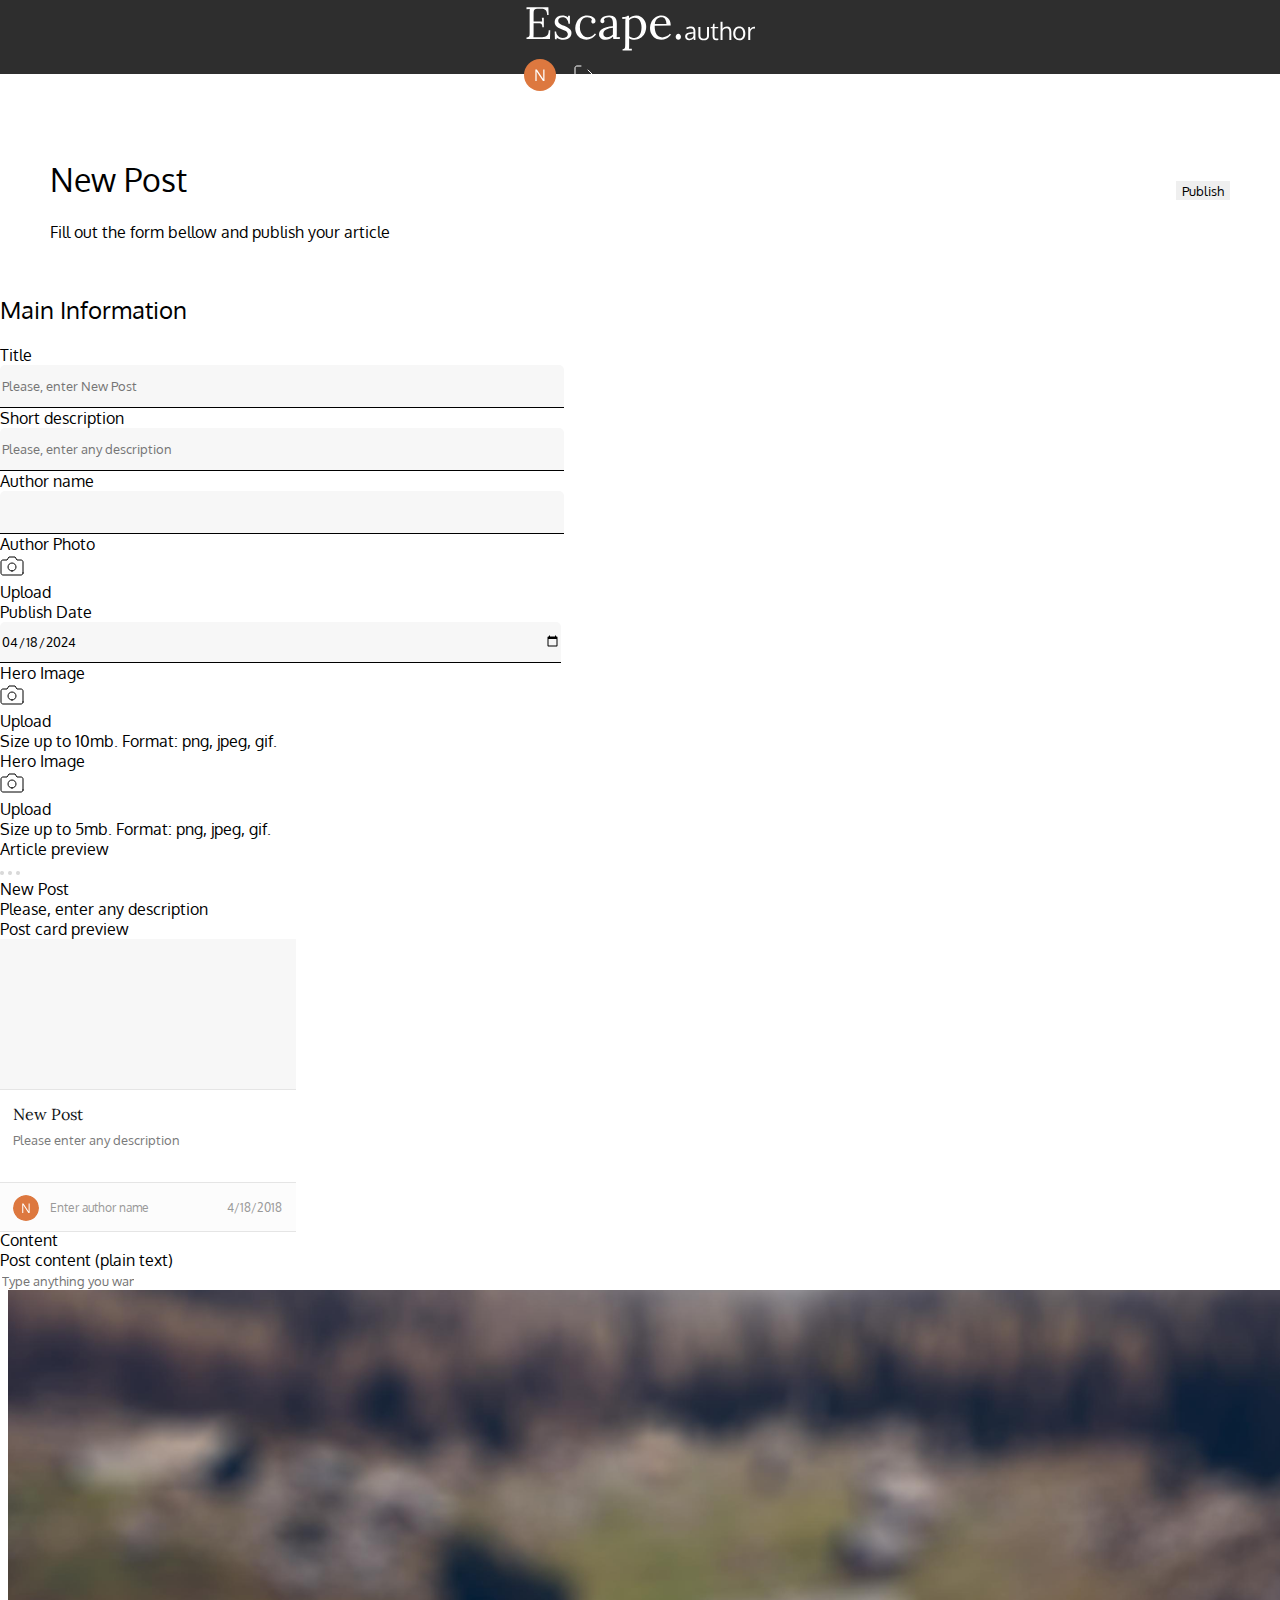
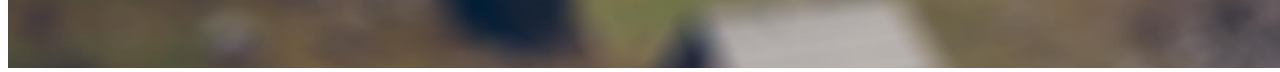
<file: admin_panel.html>
<!DOCTYPE html>
<html lang="en">
<head>
    <meta charset="UTF-8" />
    <meta name="viewport" content="width=device-width, initial-scale=1.0" />
    <link rel="preconnect" href="https://fonts.googleapis.com" />
    <link rel="preconnect" href="https://fonts.gstatic.com" crossorigin />
    <link href="https://fonts.googleapis.com/css2?family=Lora:ital@0;1&family=Oxygen&display=swap" rel="stylesheet" />
    <link rel="stylesheet" href="./style/admin_panel.css" />
    <title>admin</title>
</head>
<body>
    <header>
        <div class="header-wrapper">
          <div class="header-logo">
            <img src="img/Logo Inversed.svg" alt="logo escape" />
          </div>
          <div class="container-logout">
            <img class="user-avatar" src="img/user-avatar.svg" alt="avatar" />
            <img class="logout" src="img/logout.svg" alt="logout" />
          </div>
        </div>
    </header>
    <main>
        <div class="newpost-wrapper">
            <div class="newpost-container">
                <h1>New Post</h1>
                <div class="newpost-subtitle">Fill out the form bellow and publish your article</div>
            </div>
            <div class="button-publish">
                <button class="publish-post">Publish</button>

            </div>
        </div>
        <div class="main-information">
            <h2>Main Information</h2>
            <div class="admin-panel">
                <div class="post-edit">
                    <div class="block-name">Title</div>
                    <input class="input_field" id="title" type="text" value="" placeholder="New Post" />
                    <div class="underline"></div>
                    <div class="block-name">Short description</div>
                    <input class="input_field" id="short-description" type="text" placeholder="Please, enter any description" />
                    <div class="underline"></div>
                    <div class="block-name">Author name</div>
                    <input class="input_field" id="author" type="text" placeholder="" />
                    <div class="underline-author"></div>
                    <div class="block-name">Author Photo</div>
                    <div class="input-image_field">
                        <div class="camera-wrapper">
                            <img class="input-author-avatar" src="img/camera.svg" alt="avatar" />
                        </div>
                        <div class="upload-image">Upload</div>
                    </div>
                    <div class="second_field">
                        <div class="block-name">Publish Date</div>
                        <input type="date" class="input_field" id="publish_date" value="2024-04-18" name="publish_date" />
                    </div>
                    <div class="underline"></div>
                    <div class="block-name">Hero Image</div>
                    <div class="hero-image_field">
                        <div class="hero_field_wrapper">
                            <img class="camera_icon" src="img/camera.svg" alt="avatar" />
                            <div class="upload-hero-image">Upload</div>
                        </div>
                        <div class="type-image">Size up to 10mb. Format: png, jpeg, gif.</div>
                        
                    </div>
                    <div class="block-name">Hero Image</div>
                    <div class="preview_field">
                        <div class="preview_field_wrapper">
                            <img class="preview_camera_icon" src="img/camera.svg" alt="avatar" />
                            <div class="preview-upload-hero-image">Upload</div>
                        </div>
                        <div class="type-image">Size up to 5mb. Format: png, jpeg, gif.</div>
                        
                    </div>
                </div>
                <div class="post-preview">
                    <div class="block-name">Article preview</div>
                    <div class="post-preview-wrapper">
                        <div class="main-border-post">
                            <div class="middle-border-post">
                                <div class="ellipsis">
                                    <img class="dots" src="img/Ellipse 3.png" alt="dot" />
                                    <img class="dots" src="img/Ellipse 3.png" alt="dot" />
                                    <img class="dots" src="img/Ellipse 3.png" alt="dot" />
                                </div>
                                <div class="middle-border-underline"></div>
                                <div class="preview-border-post">
                                    <div class="preview-title">New Post</div>
                                    <div class="preview-subtitle">Please, enter any description</div>
                                    <div class="input-post-preview">
                                    </div>

                                </div>
                            </div>
                        </div>        
                    </div>
                    <div class="post-preview-name">Post card preview</div>
                    <div class="post-wrapper">
                        <div class="main-border-post-preview">
                            <div class="card-conteiner">
                                <div class="card-image">
                                    <!-- <img class="dots" src="img/card-funicular.png" alt=""/> -->
                                </div>
                                <div class="card-line"></div>
                                <div class="card-title">
                                    <p class="card-title__name">New Post</p>
                                    <p class="card-title__description">Please enter any description</p>
                                </div>
                                <div class="card-line"></div>
                                <div class="card-footer-conteiner">
                                    <img class="card-img" src="img/user-avatar.svg" alt=""/>
                                    <p class="card-name"> Enter author name</p>
                                    <p class="card-date date1">4/18/2018</p>
                                </div>
                                <div class="card-line"></div>
                            </div>

                        </div>

                    </div>
                </div>
            </div>
        </div>
        <div class="footer-container">
            <div class="footer-wrapper">
                <div class="footer-title">Content</div>
                <div class="content-wrapper">
                    <div class="block-name">Post content (plain text)</div>
                    <div class="content_field">
                        <input class="input_content-field" type="text" id="content" placeholder="Type anything you want ..." />
                    </div>
                </div>
            </div>
        </div>
    </main> 
    
</body>
<img class="logout" src="img/FooterBack.png" alt="logout" />
<script src="functional-panel.js" async></script>

</html>
</file>
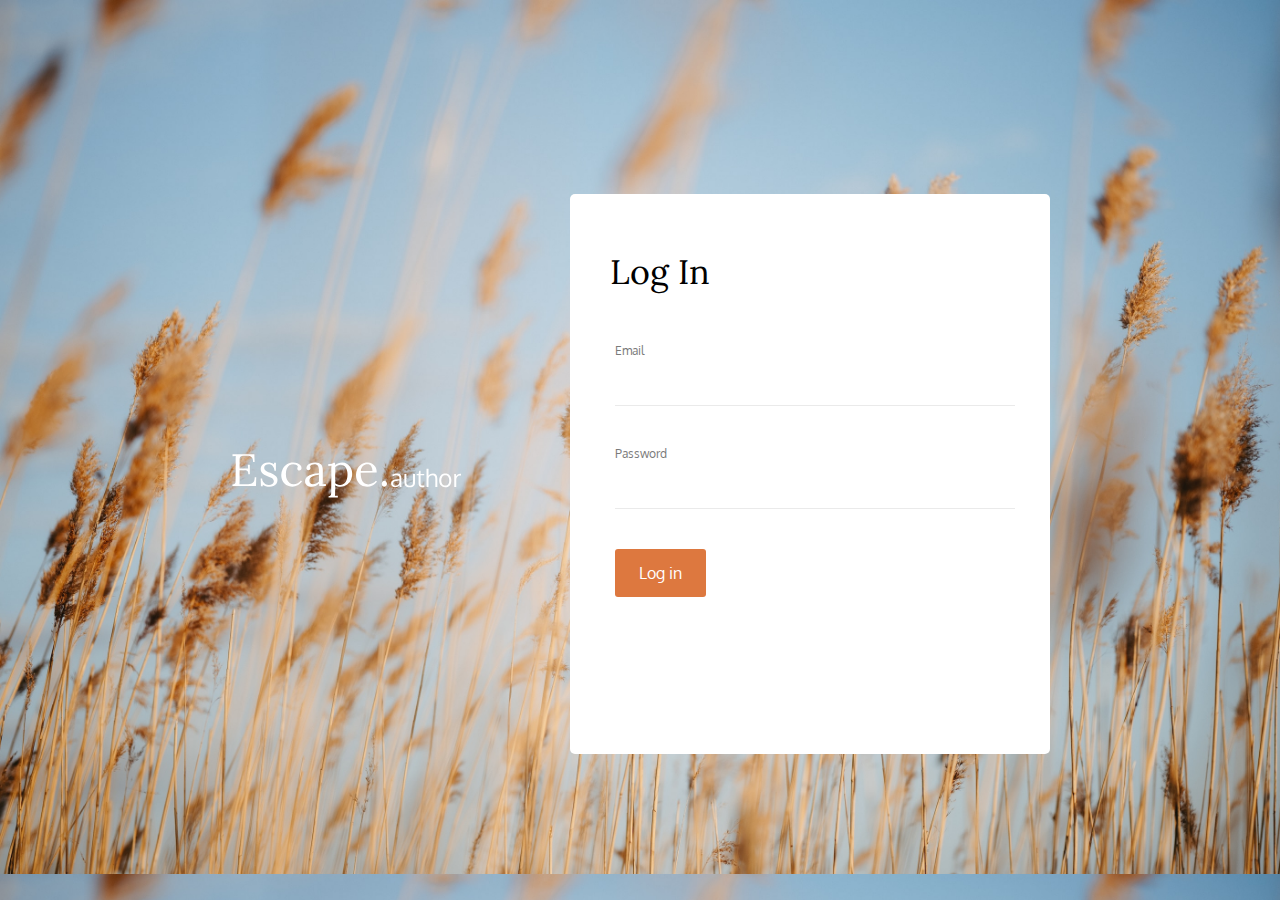
<file: reg.html>
<!DOCTYPE html>
<html lang="en">
<head>
    <meta charset="UTF-8" />
    <meta name="viewport" content="width=device-width, initial-scale=1.0" />
    <link rel="preconnect" href="https://fonts.googleapis.com" />
    <link rel="preconnect" href="https://fonts.gstatic.com" crossorigin />
    <link href="https://fonts.googleapis.com/css2?family=Lora:ital@0;1&family=Oxygen&display=swap" rel="stylesheet" />
    <link rel="stylesheet" href="./style/login_style.css" />
    <title>login</title>
</head>
<body>
    <header>
        <div class="header-wrapper"></div>
    </header>
    <main>
        <div class="logo">
            <img src="img/Logo Inversed.svg" alt="logo escape" />
        </div>
        <div class="login_window">
            <h1>Log In</h1>
            <div class="input-wrapper">
                <div class="block-name">Email</div>
                <input class="block-edit" type="text" placeholder="" />
                <div class="underline"></div>
                <div class="block-name">Password</div>
                <input class="block-edit" type="text" placeholder=""  />
                <div class="underline"></div>
                <div class="button-login">
                    <button class="author-login">Log in</button>
    
                </div>
            </div>
            

        </div>
       
    </main>
    
</body>
</html>
</file>
<file: style/admin_panel.css>
* {
  font-family: 'Oxygen';
  font-weight: 400;
  border: 0;
  list-style: none;
  text-decoration: none;
}

:active,
:hover,
:focus {
  outline: 0;
  outline-offset: 0;
}

p {
  margin: 0;
  padding: 0;
}

body {
  margin: 0;
  padding: 0;
  margin: 0px auto;
}

header {
  max-width: 100%;
  display: flex;
  flex-direction: column;
  justify-content: start;
  align-items: center;
  height: 74px;
  background-color: #2E2E2E;
}

.header-conteiner {
  width: 1179px;
  display: flex;
  justify-content: space-between;
  align-items: center;
  padding-top: 17px;
}


.header-logo {
  text-align: left;
}

.container-logout {
  /* justify-content: space-between;
  align-items: center; */
  display: flex;
}

.logout{
  padding-left: 8px;
}




.header-menu {
  gap: 8px;
  width: 80px;
  display: flex;
  align-items: center;
}

.admin-avatar {
  gap: 10px;
  width: 32px;
  height: 32px;
  display: flex;
  padding: 8px;
  align-items: center;
  flex-shrink: 0;
  border-radius: 100%;
  justify-content: center;
  background-color: rgba(221, 120, 63, 1);
}

.admin-avatar-symb {
  color: rgba(255, 255, 255, 1);
  height: auto;
  text-align: left;
  line-height: 24px;
}

.admin-menu-exit {
  gap: 10px;
  display: flex;
  padding: 8px;
  align-items: flex-start;
  border-radius: 8px;
}

.exit-icon {
  width: 24px;
  height: 24px;
}

/*  */

.newpost-wrapper {
  padding-top: 64px;
  width: 1180px;
  display: flex;
  align-items: center;
  justify-content: space-between;
  margin: 0 auto;
  padding-bottom: 32px;
}

.newpost-wrapper_text {
  gap: 8px;
  display: flex;
  align-items: flex-start;
  flex-direction: column;
}

.newpost_title {
  color: rgba(0, 0, 0, 1);
  width: 780px;
  text-align: left;
  line-height: 40px;
  size: 34px;
  font-family: Lora;
  font-size: 34px;
  font-weight: 400;
}

.newpost_subtitle {
  color: rgba(46, 46, 46, 0.6299999952316284);
  width: 678px;
  height: auto;
  text-align: left;
  line-height: 20px;
}

.newpost-button {
  gap: 10px;
  display: flex;
  padding: 12px 24px;
  align-items: flex-start;
  border-radius: 3px;
  background-color: rgba(221, 120, 63, 1);
  cursor: pointer;
}

.newpost-button_title {
  color: rgba(255, 255, 255, 1);
  height: auto;
  text-align: left;
  line-height: 24px;
}

/*  */

.admin-conteiner {
  width: 100%;
  height: 100%;
  padding-bottom: 100%;
  background-color: rgba(247, 247, 247, 1);
}

.admin-cardinput_fields {
  gap: 16px;
  padding-top: 32px;
  width: 1180px;
  display: flex;
  flex-direction: column;
  margin: 0 auto;
}

.admin-cards {
  margin: 0  auto;
  max-width: 1180px;
}

.admin-main-information {
  gap: 40px;
  overflow: hidden;
  box-shadow: 0px 6px 12px -10px rgba(0, 0, 0, 0.20000000298023224);
  border-radius: 3px;
  flex-direction: column;
  background-color: rgba(255, 255, 255, 1);
  margin-bottom: 16px;
}

.main-information-title {
  color: rgba(0, 0, 0, 1);
  width: 499px;
  height: auto;
  text-align: left;
  line-height: 30px;
  padding-left: 40px;
  padding-top: 40px;

}

.admin-form-wrapper {
  /* gap: 20px; */
  padding-top: 40px;
  display: flex;
  align-items: flex-start;
  flex-shrink: 0;
  justify-content: space-between;
  padding-bottom: 40px;
}

.admin-form1 {
  padding-left: 40px;
  gap: 40px;
  display: flex;
  align-self: stretch;
  align-items: flex-start;
  flex-direction: column;
}

.input-title {
  gap: 5px;
  display: flex;
  flex-direction: column;
}

.input-title_text {
  color: rgba(122, 122, 122, 1);
  height: auto;
  font-size: 12px;
  font-style: Regular;
  text-align: left;
  font-family: Oxygen;
  font-weight: 400;
  line-height: 16px;
}

.input_field {
  width: 560px;
  height: 40px;
  overflow: hidden;
  position: relative;
  border-style: solid;
  border-width: 0 0 1px;
  border-radius: 5px 5px 0 0;
  background-color: rgba(247, 247, 247, 1);
}


.input-author-name {
  gap: 5px;
  display: flex;
  align-self: stretch;
  box-sizing: content-box;
  flex-direction: column;
}

.input-field2 {
  width: 560px;
  height: 40px;
  display: flex;
  position: relative;
  background-color: rgba(255, 255, 255, 1);
}


.input-upload-conteiner {
  gap: 10px;
  display: flex;
  align-self: stretch;
  align-items: flex-start;
  flex-direction: column;
}

.upload-text {
  font-family: Oxygen;
  font-size: 16px;
  font-weight: 400;
  line-height: 24px;
  text-align: center;
  color: #2E2E2E;
  margin: 0;
  padding-left: 8px;
}

.delete-text {
  font-family: Oxygen;
  font-size: 16px;
  font-weight: 400;
  line-height: 24px;
  text-align: center;
  color: #E86961;
  padding-left: 8px;
}

.active-button {
  display: flex;
  height: 34px;
  /* background-color: #bdbdbd; */
  cursor: pointer;
  align-items: center;

}

.active-button img {
  width: 20px;
  height: 20px;
}


.edit-box-back {
  padding-top: 10px;
  display: flex;
  height: 34px;
  align-items: center;
  gap: 10px;
}

#deleteButton,
#changeButton {
  display: none;
}

#deleteButton1,
#changeButton1 {
  display: none;
}

#deleteButton2,
#changeButton2 {
  display: none;
}

.input-upload {
  gap: 16px;
  display: flex;
  align-self: stretch;
  align-items: center;
  flex-shrink: 0;
}

.input-upload_icon {
  width: 40px;
  height: 40px;
  padding: 10px;
  border-color: rgba(211, 211, 211, 1);
  border-style: dashed;
  border-width: 1px;
  border-radius: 100%;
  background-color: rgba(247, 247, 247, 1);
  cursor: pointer;
  background-size: cover;
  background-position: center;
  background-repeat: no-repeat;
}

.input-icon1 {
  width: auto;
  height: 100%;
  margin: 0 auto;
}

.input-upload-button_text {
  color: rgba(46, 46, 46, 1);
  height: auto;
  text-align: center;
  line-height: 24px;
}

.input-date {
  gap: 5px;
  display: flex;
  align-self: stretch;
  box-sizing: content-box;
  align-items: flex-start;
  border-radius: 5px 5px 0 0;
  flex-direction: column;
}


.calendar-icon {
  top: 13px;
  left: 538px;
  width: 14px;
  height: 14px;
  position: absolute;
}

.input-image {
  gap: 5px;
  display: flex;
  align-self: stretch;
  align-items: flex-start;
  flex-direction: column;
}



.input-image-upload {
  /* gap: 12px; */
  display: flex;
  align-self: stretch;
  align-items: flex-start;
  flex-direction: column;
  width: 296px;
}

.input-image_icon {
  gap: 10px;
  width: 560px;
  height: 160px;
  display: flex;
  padding: 10px;
  overflow: hidden;
  position: relative;
  align-self: stretch;
  align-items: flex-start;
  border-color: rgba(211, 211, 211, 1);
  border-style: dashed;
  border-width: 1px;
  border-radius: 6px;
  background-color: rgba(247, 247, 247, 1);
  cursor: pointer;
  background-size: cover;
  background-position: center;
  background-repeat: no-repeat;
}

.edit2 {
  width: 296px;
}

.input-image_button {
  gap: 8px;
  top: 68px;
  left: 237px;
  width: 85px;
  display: flex;
  position: absolute;
  align-items: center;
  justify-content: center;
  background-color: rgba(247, 247, 247, 1);
}

.input-image_button2 {
  gap: 8px;
  top: 66px;
  left: 106px;
  width: 85px;
  display: flex;
  position: absolute;
  align-items: center;
  justify-content: center;
  background-color: rgba(247, 247, 247, 1);
}



.input-image-config {
  padding-top: 10px;
  display: flex;
  align-self: stretch;
  align-items: center;
}

.input-image-small {
  gap: 5px;
  display: flex;
  align-self: stretch;
  align-items: flex-start;
  flex-direction: column;
}


.input-image-small-upload {
  gap: 12px;
  display: flex;
  align-self: stretch;
  align-items: flex-start;
  flex-direction: column;
}

.input-image-small_icon {
  gap: 10px;
  width: 296px;
  height: 150px;
  display: flex;
  padding: 10px;
  overflow: hidden;
  position: relative;
  align-items: flex-start;
  flex-shrink: 0;
  border-color: rgba(211, 211, 211, 1);
  border-style: dashed;
  border-width: 1px;
  border-radius: 6px;
  flex-direction: column;
  background-color: rgba(247, 247, 247, 1);
  cursor: pointer;
}

/*  */

.admin-form2 {
  gap: 20px;
  width: 440px;
  display: flex;
  align-items: flex-start;
  flex-shrink: 0;
  flex-direction: column;
  padding-right: 40px;
}

.form-preview {
  gap: 16px;
  display: flex;
  overflow: hidden;
  align-self: stretch;
  align-items: flex-start;
  flex-direction: column;
  position: relative;
}


.form-preview_text {
  color: rgba(122, 122, 122, 1);
  height: auto;
  text-align: left;
  line-height: 20px;
}

.page-preview-wrapper {
  display: flex;
  padding: 32px 16px 0;
  align-self: stretch;
  align-items: center;
  border-color: rgba(211, 211, 211, 1);
  border-style: solid;
  border-width: 1px;
  border-radius: 30px 30px 0 0;
  flex-direction: column;
  background-color: rgba(255, 255, 255, 1);
}

.page-preview {
  width: 408px;
  height: 353px;
  display: flex;
  overflow: hidden;
  position: relative;
  align-self: stretch;
  align-items: flex-start;
  border-color: rgba(234, 234, 234, 1);
  border-style: solid;
  border-width: 1px;
  border-radius: 8px;
  background-color: rgba(255, 255, 255, 1);
}

.admin-dots {
  top: 0px;
  left: 0px;
  width: 408px;
  height: 23px;
  display: flex;
  overflow: hidden;
  position: absolute;
  align-items: flex-start;
  flex-shrink: 0;
  border-color: rgba(234, 234, 234, 1);
  border-style: solid;
  border-width: 1px;
}

.admin-dot1 {
  top: 10px;
  left: 9px;
  width: 4px;
  height: 4px;
  position: absolute;
}

.admin-dot2 {
  top: 10px;
  left: 16px;
  width: 4px;
  height: 4px;
  position: absolute;
}

.admin-dot3 {
  top: 10px;
  left: 23px;
  width: 4px;
  height: 4px;
  position: absolute;
}

.card-preview {
  gap: 16px;
  display: flex;
  overflow: hidden;
  align-self: stretch;
  align-items: flex-start;
  flex-direction: column;
  position: relative;
}

.card-preview-wrapper {
  display: flex;
  padding: 32px 16px 37px;
  overflow: hidden;
  align-self: stretch;
  align-items: flex-start;
  flex-shrink: 0;
  border-color: rgba(211, 211, 211, 1);
  border-style: solid;
  border-width: 1px;
  border-radius: 10px 0 0;
  background-color: rgba(255, 255, 255, 1);
}

.card-preview-conteiner {
  width: 296px;
  height: 291px;
  display: flex;
  overflow: hidden;
  position: relative;
  align-items: flex-start;
  flex-shrink: 0;
  border-color: rgba(234, 234, 234, 1);
  border-style: solid;
  border-width: 1px;
}

/*  */

.admin-content {
  gap: 40px;
  display: flex;
  padding: 40px 40px 56px;
  overflow: hidden;
  box-shadow: 0px 6px 12px -10px rgba(0, 0, 0, 0.20000000298023224);
  align-items: flex-start;
  flex-shrink: 0;
  border-radius: 3px;
  flex-direction: column;
  background-color: rgba(255, 255, 255, 1);
}

.admin-content_text {
  color: #000000;
  height: auto;
  text-align: left;
  line-height: 30px;
  font-family: Lora;
  font-size: 27px;
  font-weight: 400;
}

.admin-content-wrapper {
  gap: 5px;
  display: flex;
  align-self: stretch;
  box-sizing: content-box;
  align-items: flex-start;
  border-radius: 5px 5px 0 0;
  flex-direction: column;
}


.input-block {
  display: flex;
  padding: 8px;
  width: 940px;
  height: 160px;
  border-color: rgba(234, 234, 234, 1);
  border-style: solid;
  border-width: 1px;
  border-radius: 5px;
  background-color: rgba(255, 255, 255, 1);
}

/*  */

.line {
  background-color: #bdbdbd;
  width: 561px;
  height: 1px;
  border: 0;
}

.errorMasage {
  font-family: Oxygen;
  font-size: 12px;
  font-weight: 400;
  line-height: 16px;
  text-align: left;
  color: red;
}

.sample-big-title {
  width: 265px;
  height: auto;
  font-size: 20px;
  font-style: Regular;
  text-align: center;
  font-family: Lora;
  font-weight: 400;
  line-height: 24px;
  font-stretch: normal;
  text-decoration: none;
}

.sample-big-subtitle {
  color: rgba(46, 46, 46, 0.629);
  width: 302px;
  height: auto;
  font-size: 10px;
  font-style: Regular;
  text-align: center;
  font-family: Oxygen;
  font-weight: 400;
  line-height: 12px;
  font-stretch: normal;
  text-decoration: none;
}

.sample-big-image {
  width: 408px;
  height: 160px;
  display: flex;
  overflow: hidden;
  position: relative;
  align-self: stretch;
  align-items: flex-start;
  background-color: #F7F7F7;
  background-size: cover;
  background-position: center;
  background-repeat: no-repeat;
}

.sample-big-coneiner {
  gap: 4px;
  width: 303px;
  display: flex;
  align-items: center;
  flex-shrink: 0;
  flex-direction: column;
}

.wrapper-samle {
  gap: 36px;
  top: 59px;
  left: 0px;
  width: 408px;
  display: flex;
  position: absolute;
  align-items: center;
  flex-shrink: 0;
  flex-direction: column;
}

.card-conteiner {
  width: 296px;
  height: 291px;
}

.card-image {

  width: 296px;
  height: 150px;
  display: flex;
  overflow: hidden;
  position: relative;
  align-self: stretch;
  align-items: flex-start;
  background-color: #F7F7F7;
  background-size: cover;
  background-position: center;
  background-repeat: no-repeat;
}

.image-block {
  width: 100%;
  object-fit: cover;
  object-position: top center;
  height: 100%;
}

.card-line {
  width: 296px;
  height: 1px;
  margin: 0;
  background-color: #E5E5E5;
}

.card-title {
  width: 296px;
  height: 92px;
  background-color: #FFFFFF;
  position: relative;
}

.card-title__name {
  margin: 0;
  font-family: Lora;
  font-weight: 400;
  font-size: 16px;
  color: #101315;
  position: absolute;
  top: 14px;
  left: 13px;
}

.card-title__description {
  font-size: 13px;
  color: #7A7A7A;
  position: absolute;
  top: 42px;
  left: 13px;
}

.card-footer-conteiner {
  width: 296px;
  height: 48px;
  background-color: #FCFCFC;
  display: flex;
  position: relative;
}

.card-img {
  height: 26px;
  width: 26px;
  position: absolute;
  top: 12px;
  left: 13px;
  background-color: #F7F7F7;
  border-radius: 100%;
  background-size: cover;
  background-position: center;
  background-repeat: no-repeat;
}


.card-name {
  font-size: 11px;
  color: #999999;
  position: absolute;
  top: 7px;
  left: 50px;
  font-family: Oxygen;
  font-size: 12px;
  font-weight: 400;
  line-height: 35px;
  text-align: left;



}

.card-date {
  position: absolute;
  top: 7px;
  left: 227px;
  color: #999999;
  font-family: Oxygen;
  font-size: 12px;
  font-weight: 400;
  line-height: 35px;
  text-align: right;

}

.blure-block {
  width: 119px;
  height: 425px;
  position: absolute;
  left: 321px;
  background: linear-gradient(90deg, rgba(255, 255, 255, 0) 0%, #FFFFFF 84.72%);
}

.blure-block2 {
  height: 72px;
  width: 440px;
  top: 354px;
  position: absolute;
  background: linear-gradient(180deg, rgba(255, 255, 255, 0) 0%, #FFFFFF 100%);
}


.error-box_conteiner {
  width: 1180px;
  height: 44px;
  background-color: #FFEBEA;
  border-radius: 5px;
  margin: 0 auto;
  display: flex;
  margin-bottom: 16px;
  position: relative;
  border-style: solid;
  border-width: 0 0 0 2px;
  border-color: #E86961;
}

.error-box {
  position: absolute;
  top: 12px;
  left: 12px;
  display: flex;
  height: 20px;
  align-items: center;
}

.error-box p {
  padding-left: 10px;
  color: #2E2E2E;
  font-family: Oxygen;
  font-size: 14px;
  font-weight: 400;
  line-height: 20px;
  text-align: left;
}



.error-box_conteiner1 {
  width: 1180px;
  height: 44px;
  background-color: #E6FCEF;
  border-radius: 5px;
  margin: 0 auto;
  display: flex;
  margin-bottom: 16px;
  position: relative;
  border-style: solid;
  border-width: 0 0 0 2px;
  border-color: #67C38C;
}


.blure-block3 {
  width: 119px;
  height: 425px;
  position: absolute;
  left: 321px;
  background: linear-gradient(90deg, rgba(255, 255, 255, 0) 0%, #FFFFFF 84.72%);
}

.blure-block4 {
  height: 72px;
  width: 440px;
  top: 330px;
  position: absolute;
  background: linear-gradient(180deg, rgba(255, 255, 255, 0) 0%, #FFFFFF 100%);
}
</file>
<file: style/login_style.css>
body {
    margin: 0;
    padding: 0;
    background-image: url(../img/field.png);
    background-size: cover;
    /* width: 1440px;
    height: 800px; */
}
* {
    border: 0;
  }
  
header {
    width: 1440px;
    height: 74px;
}
main {
    display: flex;
  justify-content: space-between;
  align-items: center;

}
.logo {
    margin: 0px 0px 0px 230px;
}

.login_window {
    border-radius: 5px;
    margin: 120px 230px 120px 0px;
    background-color: white;
    width: 480px;
    height: 560px;
}

h1 {
    margin: 0px;
    padding: 56px 0px 0px 40px;
    font-family: 'Lora';
    font-size: 34px;
    font-weight: 400;
    text-align: left;


}

.input-wrapper {
    padding-top: 10px;
    padding-left: 45px;
}
.block-name{

    padding-top: 40px;
    font-family: "Oxygen";
    font-size: 12px;
    font-weight: 400;
    line-height: 16px;
    text-align: left;
    color: #7A7A7A;
}

.block-edit{
    border: 0;
    padding: 8px 4px;
    width: 400px;
    height: 30px;
}

.underline{
    width: 400px;
    height: 1px;
    background-color: #EAEAEA;

}


.button-login {
    padding-top: 40px;
}

.author-login {
    padding: 12px 24px 12px 24px;
    gap: 10px;
    border-radius: 3px;
    opacity: 0px;
    background-color: #DD783F;
    font-family: "Oxygen";
    font-size: 16px;
    font-weight: 400;
    line-height: 24px;
    text-align: left;
    color: #FFFFFF;
}
</file>
